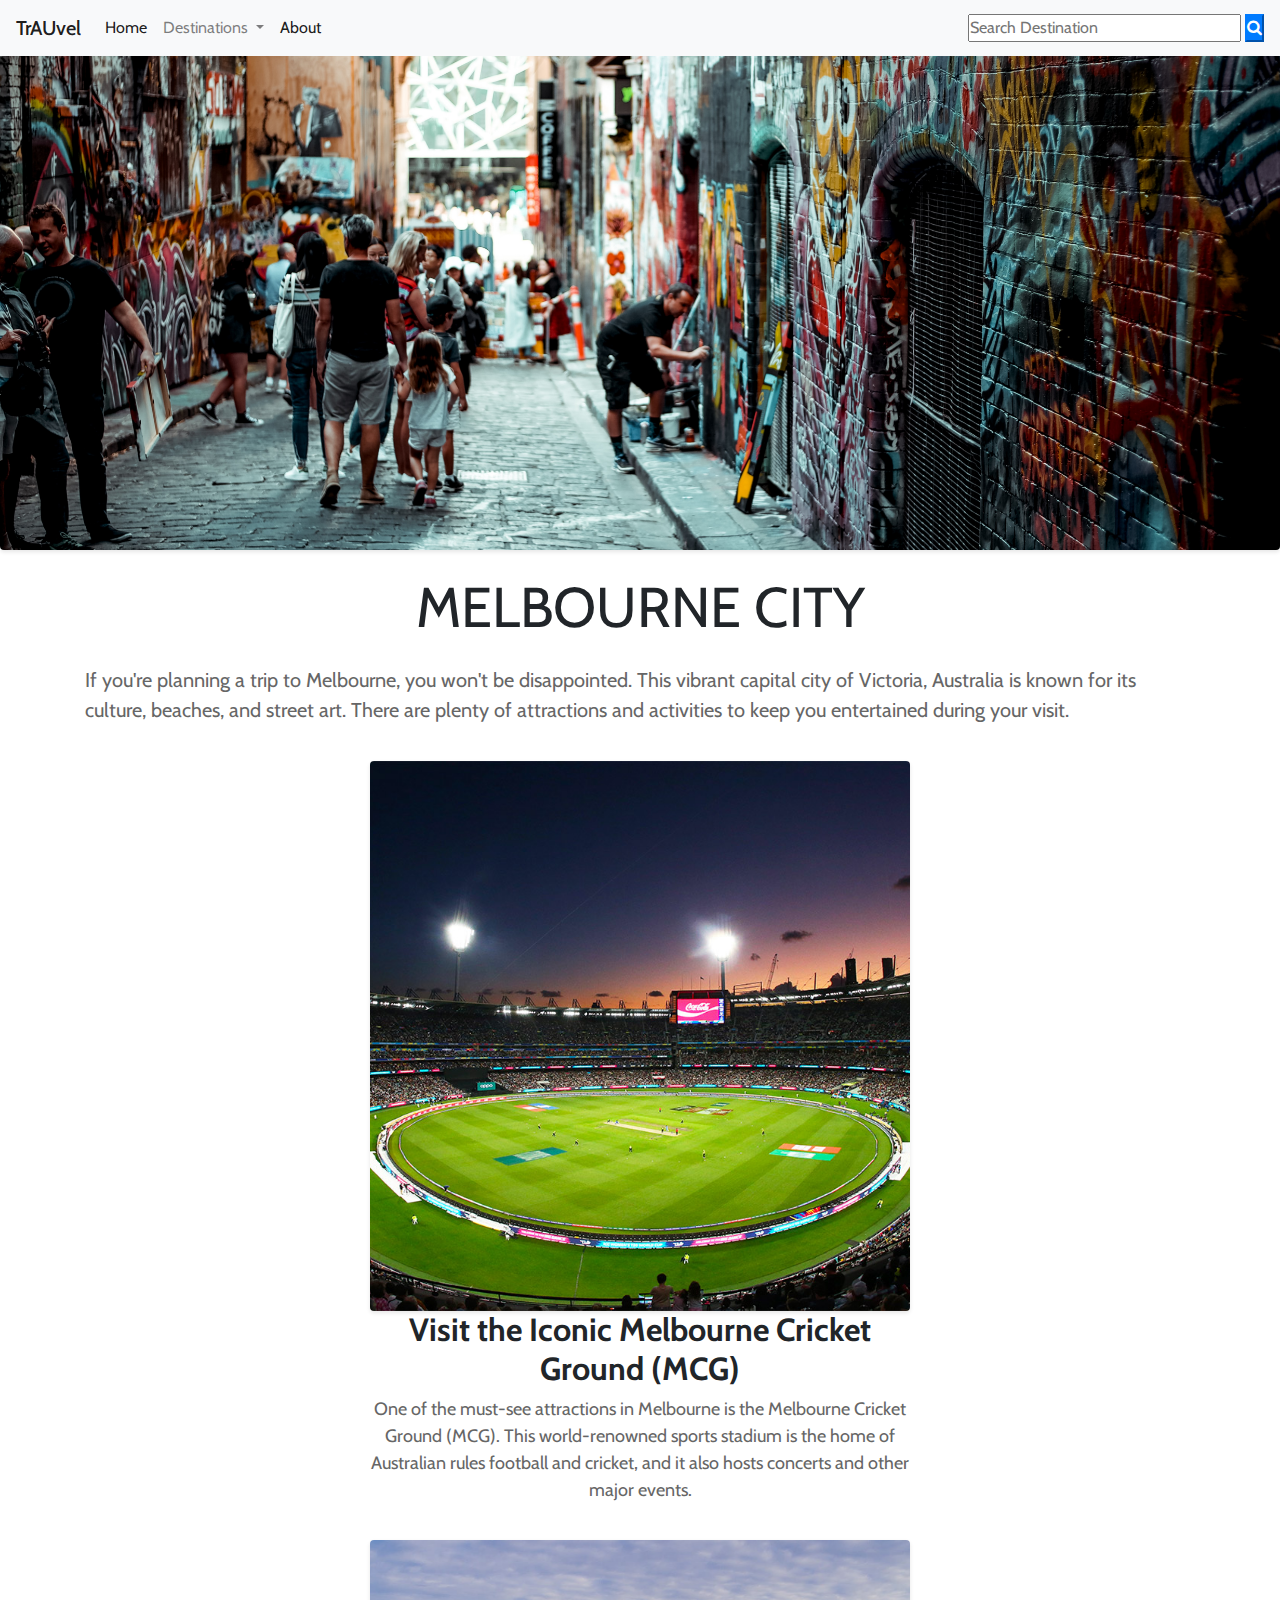
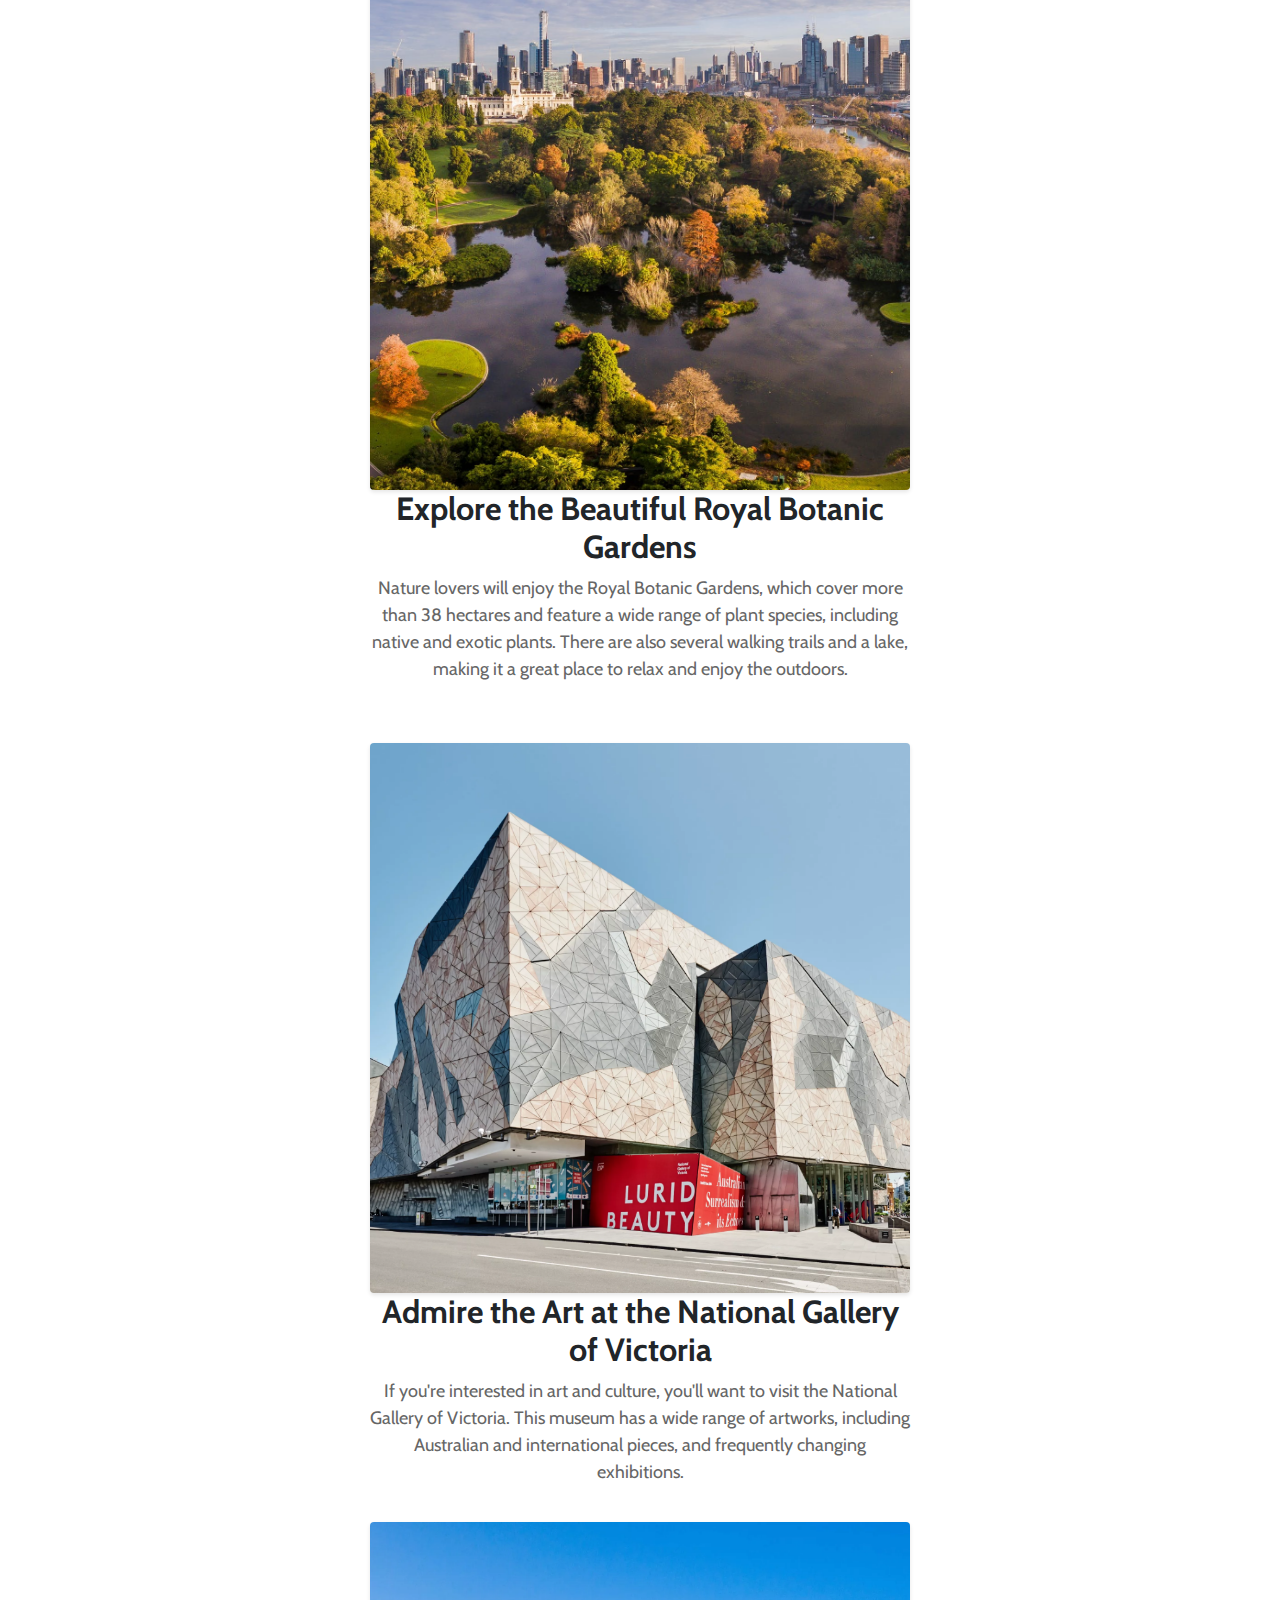
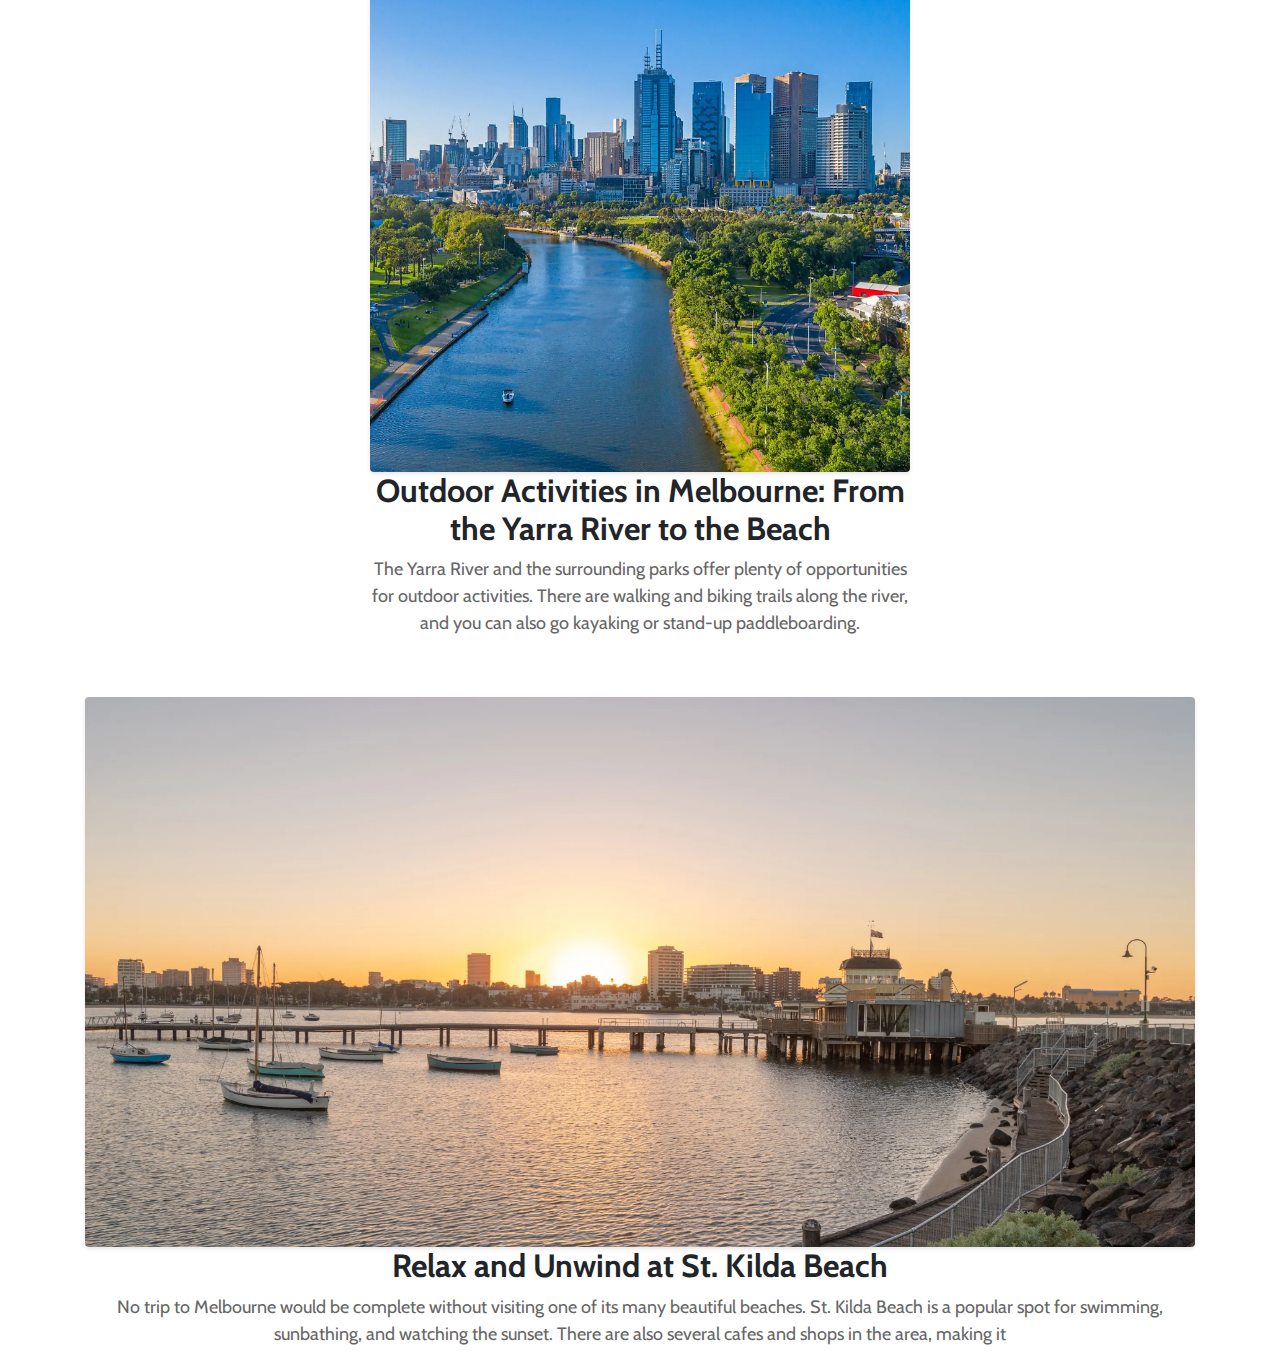
<file: melbourne.html>
<!doctype html>
<html lang="en">
  <head>
    <meta charset="utf-8">
    <meta name="viewport" content="width=device-width, initial-scale=1">
    <link rel="stylesheet" href="./assets/css/sydney.css">
    <link href="//maxcdn.bootstrapcdn.com/bootstrap/4.1.1/css/bootstrap.min.css" rel="stylesheet" id="bootstrap-css">
<script src="//maxcdn.bootstrapcdn.com/bootstrap/4.1.1/js/bootstrap.min.js"></script>
<script src="//cdnjs.cloudflare.com/ajax/libs/jquery/3.2.1/jquery.min.js"></script>
<link rel="stylesheet" href="https://cdnjs.cloudflare.com/ajax/libs/font-awesome/4.7.0/css/font-awesome.min.css">
<link rel="preconnect" href="https://fonts.googleapis.com"><link rel="preconnect" href="https://fonts.gstatic.com" crossorigin><link href="https://fonts.googleapis.com/css2?family=Cabin&display=swap" rel="stylesheet">
    <title>TrAUvel | Melbourne</title>
    <link href="https://cdn.jsdelivr.net/npm/bootstrap@5.2.3/dist/css/bootstrap.min.css" rel="stylesheet" integrity="sha384-rbsA2VBKQhggwzxH7pPCaAqO46MgnOM80zW1RWuH61DGLwZJEdK2Kadq2F9CUG65" crossorigin="anonymous">
  </head>
  <body style="height:2000px">
    
    <script src="https://cdn.jsdelivr.net/npm/bootstrap@5.2.3/dist/js/bootstrap.bundle.min.js" integrity="sha384-kenU1KFdBIe4zVF0s0G1M5b4hcpxyD9F7jL+jjXkk+Q2h455rYXK/7HAuoJl+0I4" crossorigin="anonymous"></script>
    <link rel="preconnect" href="https://fonts.googleapis.com"><link rel="preconnect" href="https://fonts.gstatic.com" crossorigin><link href="https://fonts.googleapis.com/css2?family=Oleo+Script&display=swap" rel="stylesheet">
  
    
  </body>

  
  
<nav class="navbar fixed-top navbar-expand-sm navbar-light bg-light">
      <a href="index.html" class="navbar-brand mb-0 h1">
      TrAUvel
    </a>
    <button 
    type="button"
    data-bs-toggle="collapse"
    data-bs-target="#navbarNav"
    class="navbar-toggler"
    aria-controls="navbarNav"
    aria-expanded="false"
    aria-label="Toggle navigation">
    <span class="navbar-toggler-icon"></span>
  </button>
  <div class="collapse navbar-collapse" 
  id="navbarNav">
  <ul class="navbar-nav">
    <li class="nav-item active">
      <a href="index.html" class="nav-link active">
          Home

        </a>
      </li>
      <li class="nav-item dropdown">
        <a href="#" class="nav-link 
        dropdown-toggle" 
        id="navbarDropdown" role="button"
        data-bs-toggle="dropdown"
        aria-expanded="false"
        >
          Destinations

        </a>
        <ul class="dropdown-menu"
        aria-labelledby="navbarDropdown">
        <li><a href="sydney.html"
        class="dropdown-item">New South Wales </a></li>
        <li><a href="melbourne.html"
          class="dropdown-item">Victoria </a></li>
        <li><a href="queensland.html"
          class="dropdown-item">Queensland </a></li>
        <li><a href="perth.html"
          class="dropdown-item">Western Australia </a></li>
        </ul>
      </li>
      <li class="nav-item active">
        <a href="#about" class="nav-link">
          About
        </a>
      </li>
    </ul>
  </div>

  <div class="search">
    <input type="text" class="input" name="my-input" list="my-list" size="30" placeholder="Search Destination">
  <datalist id="my-list">
    <option value="New South Wales">
      <a href="sydney.html"></a>Sydney</option>
    <option value="Queensland">
      <a href="queensland.html"></a>Brisbane</option>
    <option value="Western Australia">
      <a href="perth.html"></a>Perth</option>
  </datalist>
  <button type="submit" class="btn-primary"><i class="fa fa-search" ></i></button>
    </div>
</nav>
</div>
    <section style="text-align: center;" style="margin-top: 20px;">
        <img src="./assets/images/Melbourne wall paint.jpg">
    </section>
    <div class="container mt-4" >
        <h1 class="display-4 text-center mb-4">Melbourne City</h1>
        <p class="lead">If you're planning a trip to Melbourne, you won't be disappointed. This vibrant capital city of Victoria, Australia is known for its culture, beaches, and street art. There are plenty of attractions and activities to keep you entertained during your visit.</p>
        <div class="row text-center">
          <div class="col-sm-6" style="margin-top: 20px;">
            <img src="./assets/images/MCG-ICC-WWC-Final-20.jpg">
            <h2 class="font-weight-bold">Visit the Iconic Melbourne Cricket Ground (MCG)</h2>
            <p>One of the must-see attractions in Melbourne is the Melbourne Cricket Ground (MCG). This world-renowned sports stadium is the home of Australian rules football and cricket, and it also hosts concerts and other major events.</p>
          </div>
          <div class="col-sm-6" style="margin-top: 20px;">
            <img src="./assets/images/melbourne garden.jpeg">
            <h2 class="font-weight-bold">Explore the Beautiful Royal Botanic Gardens</h2>
            <p>Nature lovers will enjoy the Royal Botanic Gardens, which cover more than 38 hectares and feature a wide range of plant species, including native and exotic plants. There are also several walking trails and a lake, making it a great place to relax and enjoy the outdoors.
            </p>
          </div>
        </div>
        <div class="row mt-4 text-center">
          <div class="col-sm-6 " style="margin-top: 20px;">
            <img src="./assets/images/Melbourne Art Gallery.png">
            <h2 class="font-weight-bold">Admire the Art at the National Gallery of Victoria</h2>
            <p>If you're interested in art and culture, you'll want to visit the National Gallery of Victoria. This museum has a wide range of artworks, including Australian and international pieces, and frequently changing exhibitions.</p>
          </div>
          <div class="col-sm-6" style="margin-top: 20px;">
            <img src="./assets/images/yarra river.png">
            <h2 class="font-weight-bold">Outdoor Activities in Melbourne: From the Yarra River to the Beach</h2>
            <p>The Yarra River and the surrounding parks offer plenty of opportunities for outdoor activities. There are walking and biking trails along the river, and you can also go kayaking or stand-up paddleboarding.</p>
          </div>
        </div>
        <div class="row mt-4 text-center">
          <div class="col-sm-12" style="margin-top: 20px;">
            <img src="./assets/images/St kilda beach.png">
            <h2 class="font-weight-bold">Relax and Unwind at St. Kilda Beach</h2>
            <p>No trip to Melbourne would be complete without visiting one of its many beautiful beaches. St. Kilda Beach is a popular spot for swimming, sunbathing, and watching the sunset. There are also several cafes and shops in the area, making it</p>
          </div>
          <script src="js/script.js"></script>          
</body>

</html>
</file>
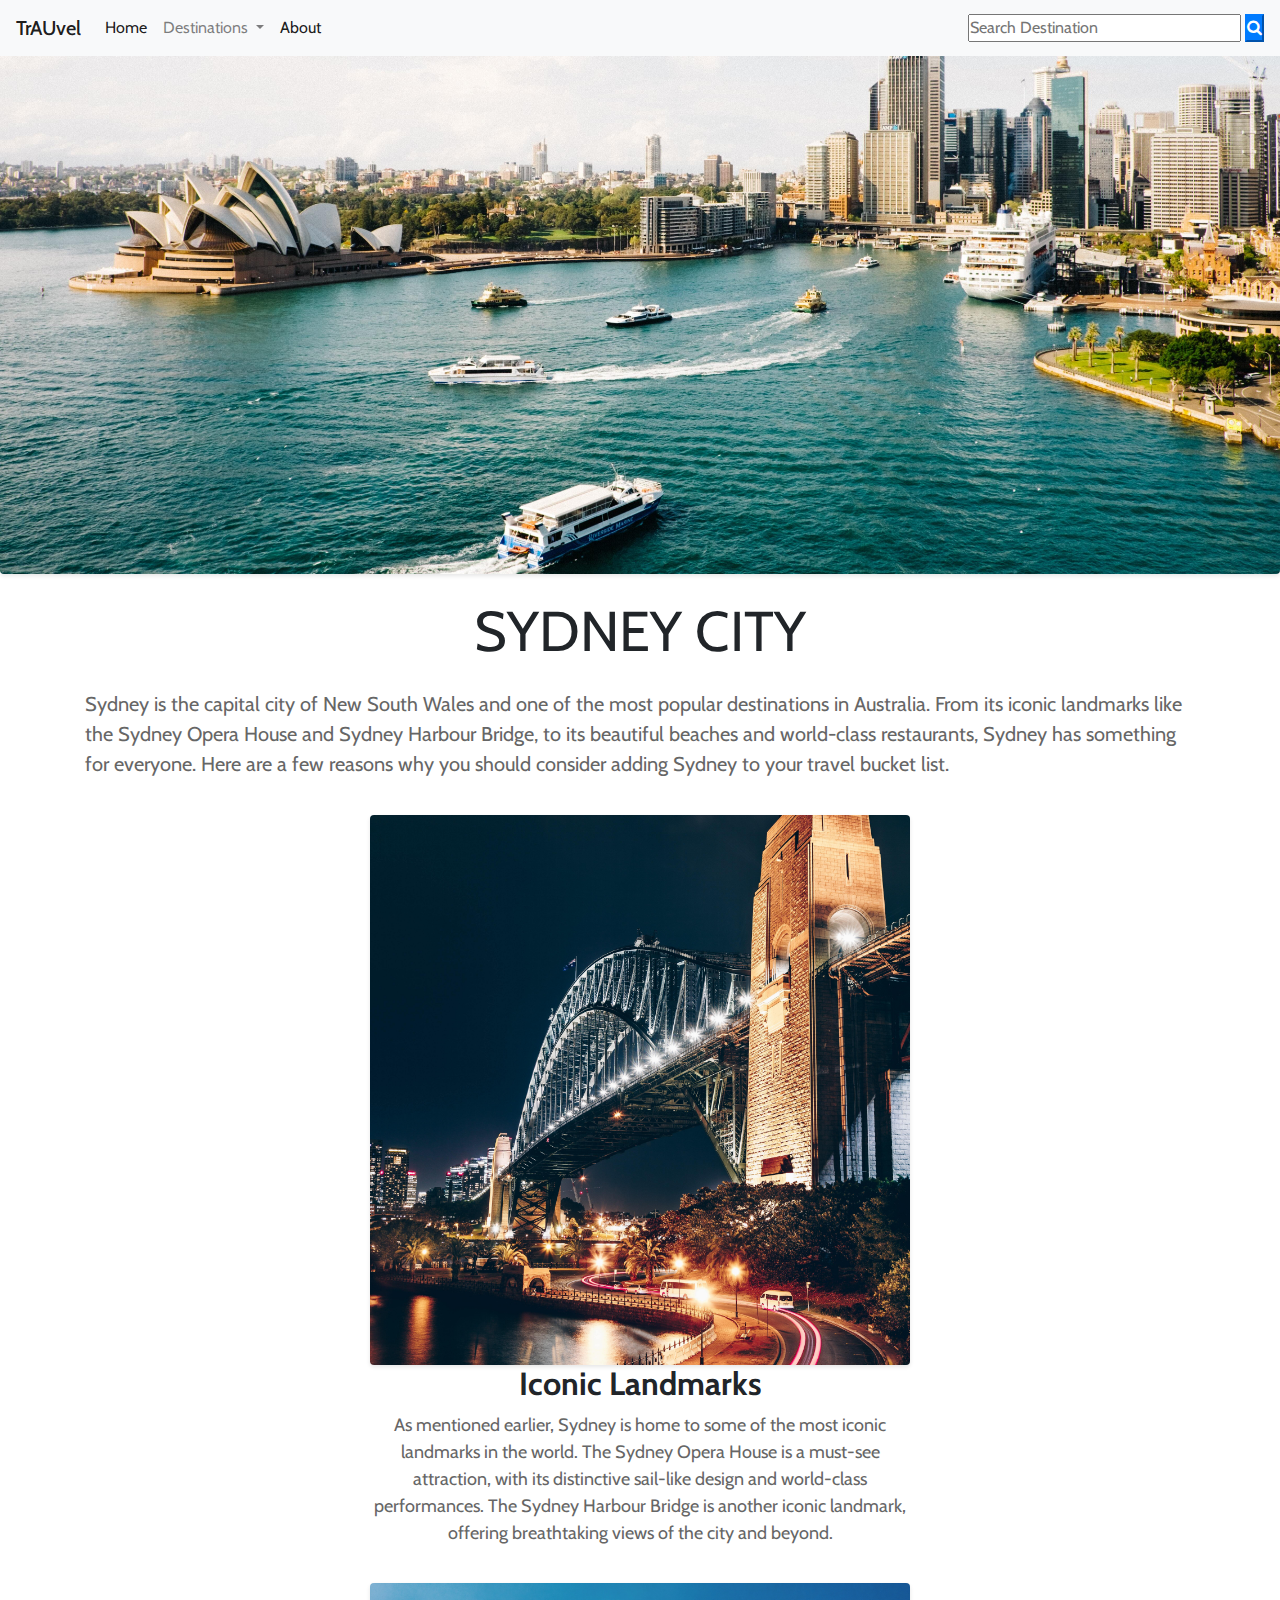
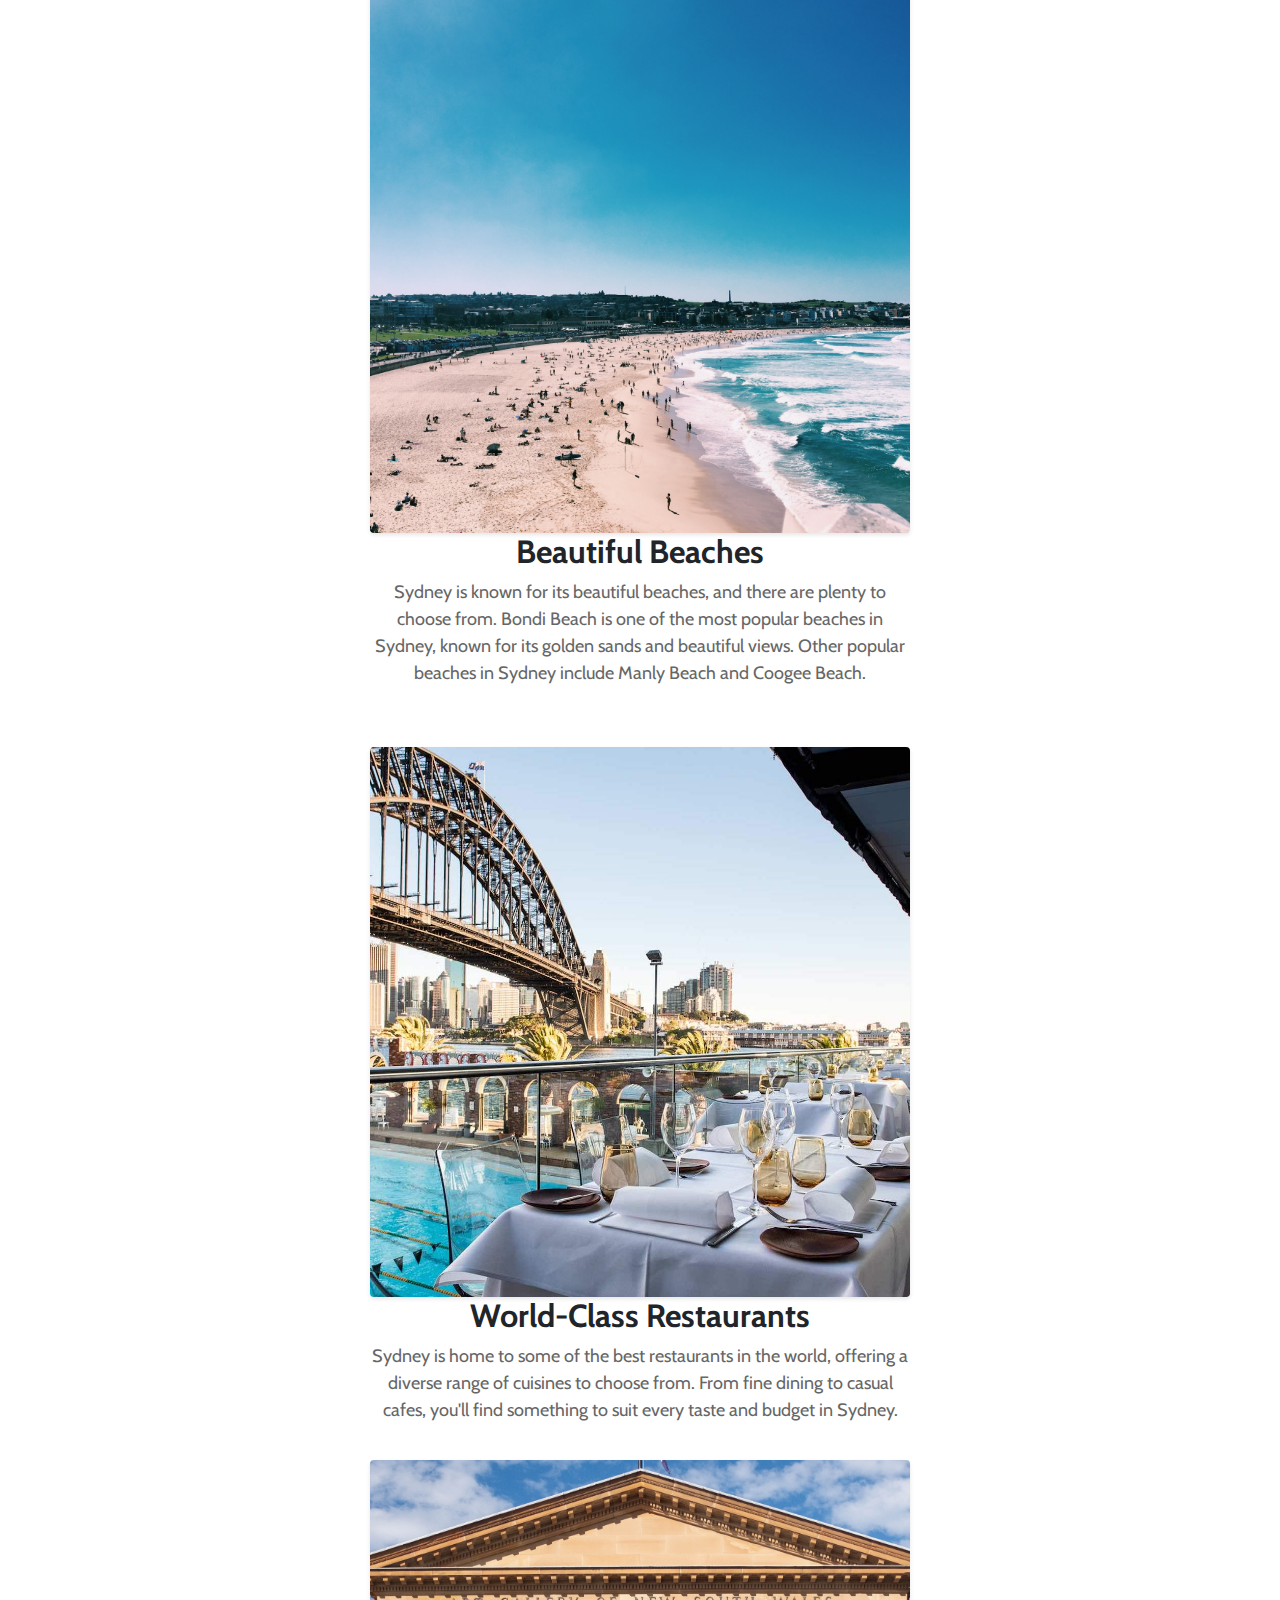
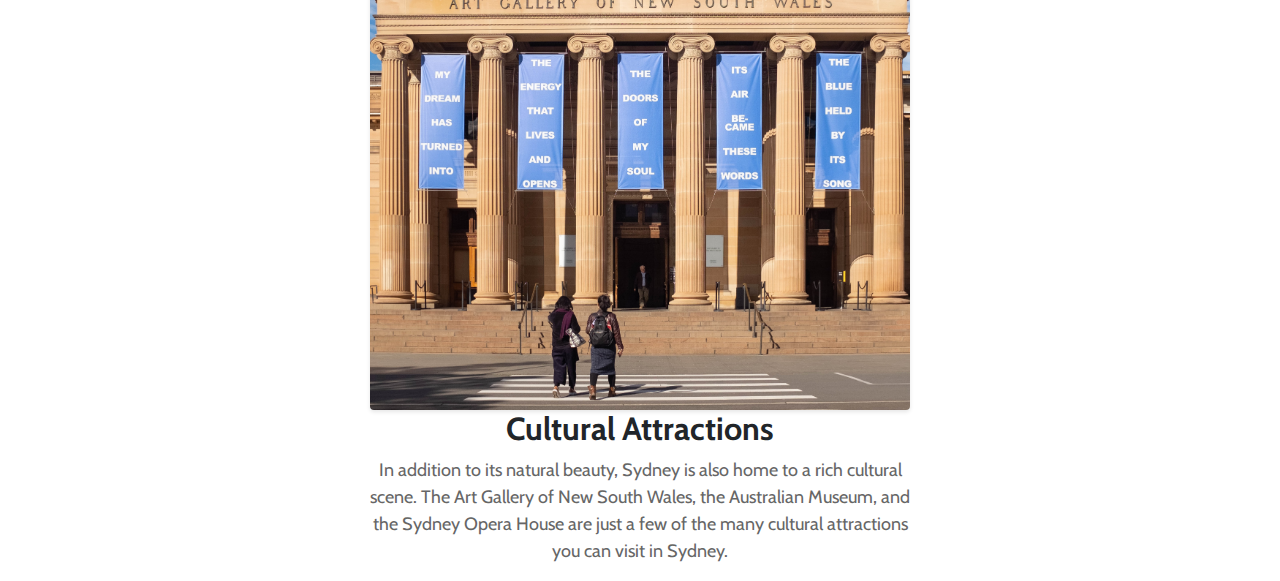
<file: sydney.html>
<!doctype html>
<html lang="en">
  <head>
    <meta charset="utf-8">
    <meta name="viewport" content="width=device-width, initial-scale=1">
    <link rel="stylesheet" href="./assets/css/sydney.css">
    <link href="//maxcdn.bootstrapcdn.com/bootstrap/4.1.1/css/bootstrap.min.css" rel="stylesheet" id="bootstrap-css">
<script src="//maxcdn.bootstrapcdn.com/bootstrap/4.1.1/js/bootstrap.min.js"></script>
<script src="//cdnjs.cloudflare.com/ajax/libs/jquery/3.2.1/jquery.min.js"></script>
<link rel="stylesheet" href="https://cdnjs.cloudflare.com/ajax/libs/font-awesome/4.7.0/css/font-awesome.min.css">
<link rel="preconnect" href="https://fonts.googleapis.com"><link rel="preconnect" href="https://fonts.gstatic.com" crossorigin><link href="https://fonts.googleapis.com/css2?family=Cabin&display=swap" rel="stylesheet">
    <title>TrAUvel | Sydney</title>
    <link href="https://cdn.jsdelivr.net/npm/bootstrap@5.2.3/dist/css/bootstrap.min.css" rel="stylesheet" integrity="sha384-rbsA2VBKQhggwzxH7pPCaAqO46MgnOM80zW1RWuH61DGLwZJEdK2Kadq2F9CUG65" crossorigin="anonymous">
  </head>
  <body style="height:2000px">
    
    <script src="https://cdn.jsdelivr.net/npm/bootstrap@5.2.3/dist/js/bootstrap.bundle.min.js" integrity="sha384-kenU1KFdBIe4zVF0s0G1M5b4hcpxyD9F7jL+jjXkk+Q2h455rYXK/7HAuoJl+0I4" crossorigin="anonymous"></script>
    <link rel="preconnect" href="https://fonts.googleapis.com"><link rel="preconnect" href="https://fonts.gstatic.com" crossorigin><link href="https://fonts.googleapis.com/css2?family=Oleo+Script&display=swap" rel="stylesheet">
  </body>

  
  
  <nav class="navbar fixed-top navbar-expand-sm navbar-light bg-light">
      

    <a href="index.html" class="navbar-brand mb-0 h1">
      TrAUvel
    </a>
    <button 
    type="button"
    data-bs-toggle="collapse"
    data-bs-target="#navbarNav"
    class="navbar-toggler"
    aria-controls="navbarNav"
    aria-expanded="false"
    aria-label="Toggle navigation"
    >
    <span class="navbar-toggler-icon"></span>

    </button>
    <div class="collapse navbar-collapse" 
    id="navbarNav">
    <ul class="navbar-nav">
      <li class="nav-item active">
        <a href="index.html" class="nav-link active">
          Home

        </a>
      </li>
      <li class="nav-item dropdown">
        <a href="#" class="nav-link 
        dropdown-toggle" 
        id="navbarDropdown" role="button"
        data-bs-toggle="dropdown"
        aria-expanded="false"
        >
          Destinations

        </a>
        <ul class="dropdown-menu"
        aria-labelledby="navbarDropdown">
        <li><a href="sydney.html"
        class="dropdown-item">New South Wales </a></li>
        <li><a href="melbourne.html"
          class="dropdown-item">Victoria </a></li>
        <li><a href="queensland.html"
          class="dropdown-item">Queensland </a></li>
        <li><a href="perth.html"
          class="dropdown-item">Western Australia </a></li>
        </ul>
      </li>
      <li class="nav-item active">
        <a href="#about" class="nav-link">
          About
        </a>
      </li>
    </ul>
  </div>

  <div class="search">
    <input type="text" class="input" name="my-input" list="my-list" size="30" placeholder="Search Destination">
  <datalist id="my-list">
    <option value="Victoria">
      <a href="melbourne.html"></a>Melbourne</option>
    <option value="Queensland">
      <a href="queensland.html"></a>Brisbane</option>
    <option value="Western Australia">
      <a href="perth.html"></a>Perth</option>
  </datalist>
  <button type="submit" class="btn-primary"><i class="fa fa-search" ></i></button>
    </div>
</nav>
</div>
<main>
    <s<script src="js/state.js"></script>ection style="text-align: center;" style="margin-top: 20px;">
        <img src="./assets/images/Sydney Waters.jpg">
    </section>
    <div class="container mt-4" >
        <h1 class="display-4 text-center mb-4">Sydney City</h1>
        <p class="lead">Sydney is the capital city of New South Wales and one of the most popular destinations in Australia. From its iconic landmarks like the Sydney Opera House and Sydney Harbour Bridge, to its beautiful beaches and world-class restaurants, Sydney has something for everyone. Here are a few reasons why you should consider adding Sydney to your travel bucket list.</p>
        <div class="row text-center">
          <div class="col-sm-6" style="margin-top: 20px;">
            <img src="./assets/images/Sydney.jpg">
            <h2 class="font-weight-bold">Iconic Landmarks</h2>
            <p>As mentioned earlier, Sydney is home to some of the most iconic landmarks in the world. The Sydney Opera House is a must-see attraction, with its distinctive sail-like design and world-class performances. The Sydney Harbour Bridge is another iconic landmark, offering breathtaking views of the city and beyond.</p>
          </div>
          <div class="col-sm-6" style="margin-top: 20px;">
            <img src="./assets/images/Bondi Beach.jpg">
            <h2 class="font-weight-bold">Beautiful Beaches</h2>
            <p>Sydney is known for its beautiful beaches, and there are plenty to choose from. Bondi Beach is one of the most popular beaches in Sydney, known for its golden sands and beautiful views. Other popular beaches in Sydney include Manly Beach and Coogee Beach.</p>
          </div>
        </div>
        <div class="row mt-4 text-center">
          <div class="col-sm-6 " style="margin-top: 20px;">
            <img src="./assets/images/Harbour brideside Restaurant.jpg">
            <h2 class="font-weight-bold">World-Class Restaurants</h2>
            <p>Sydney is home to some of the best restaurants in the world, offering a diverse range of cuisines to choose from. From fine dining to casual cafes, you'll find something to suit every taste and budget in Sydney.</p>
          </div>
          <div class="col-sm-6" style="margin-top: 20px;">
            <img src="./assets/images/art gallery sydney.jpg">
            <h2 class="font-weight-bold">Cultural Attractions</h2>
            <p>In addition to its natural beauty, Sydney is also home to a rich cultural scene. The Art Gallery of New South Wales, the Australian Museum, and the Sydney Opera House are just a few of the many cultural attractions you can visit in Sydney.</p>
          </div>
        </div>
        <script src="js/script.js"></script>
      </main>

</body>

</html>
</file>
<file: assets/css/sydney.css>
*{
  box-sizing: border-box;
  padding: 0;
  margin: 0;
  font-family: 'Cabin', sans-serif;
}


  body {
    font-family: 'Cabin', sans-serif;
    background-color: #f5f5f5;
  }
  
  h1 {
    font-size: 36px;
    color: #333;
    text-transform: uppercase;
    font-weight: bold;
  }
  
  p {
    font-size: 18px;
    color: #666;
    line-height: 1.5;
    margin-bottom: 1.5em;
  }
  
  img {
    box-shadow: 0 2px 4px rgba(0, 0, 0, 0.1);
    transition: box-shadow 0.3s ease;
    display: block;
    margin: 0 auto;
    width: 100%;
    height: 550px;
    object-fit: cover;
    border-radius: 4px;
  }
  
  img:hover {
    box-shadow: 0 4px 8px rgba(0, 0, 0, 0.2);
  }

  .col {
    padding: 1.5em;
    margin-bottom: 1.5em;
    transition: .8s ease;
  }

  .col:hover {
    background-color: rgba(0, 0, 0, 0.1);
    opacity: 1;
  }

  .row {
    display: flex;
    align-items: center;
    display: flex;
    flex-direction: column;
    justify-content: center;
  
  }

  @media screen and (max-width: 600px) {
    h1 {
      font-size: 24px;
    }
    p {
      font-size: 16px;
    }
  }
</file>
